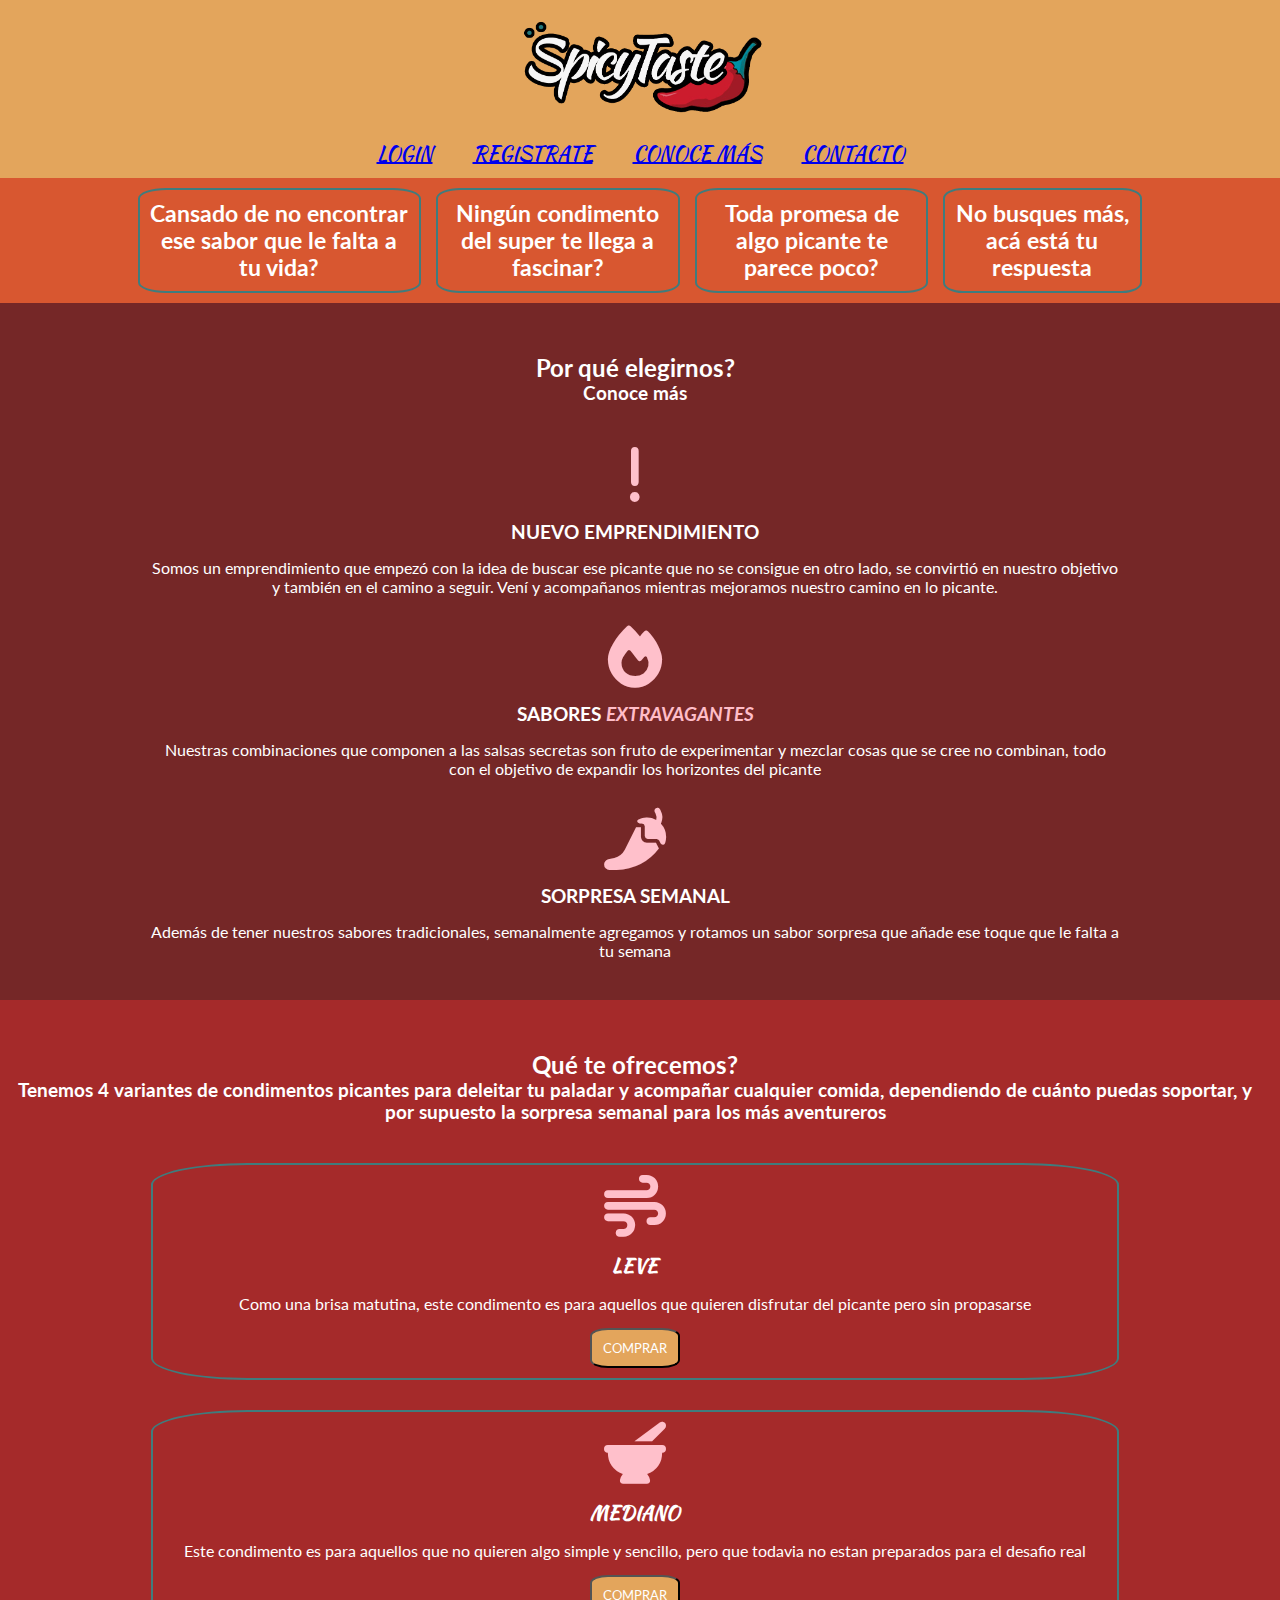
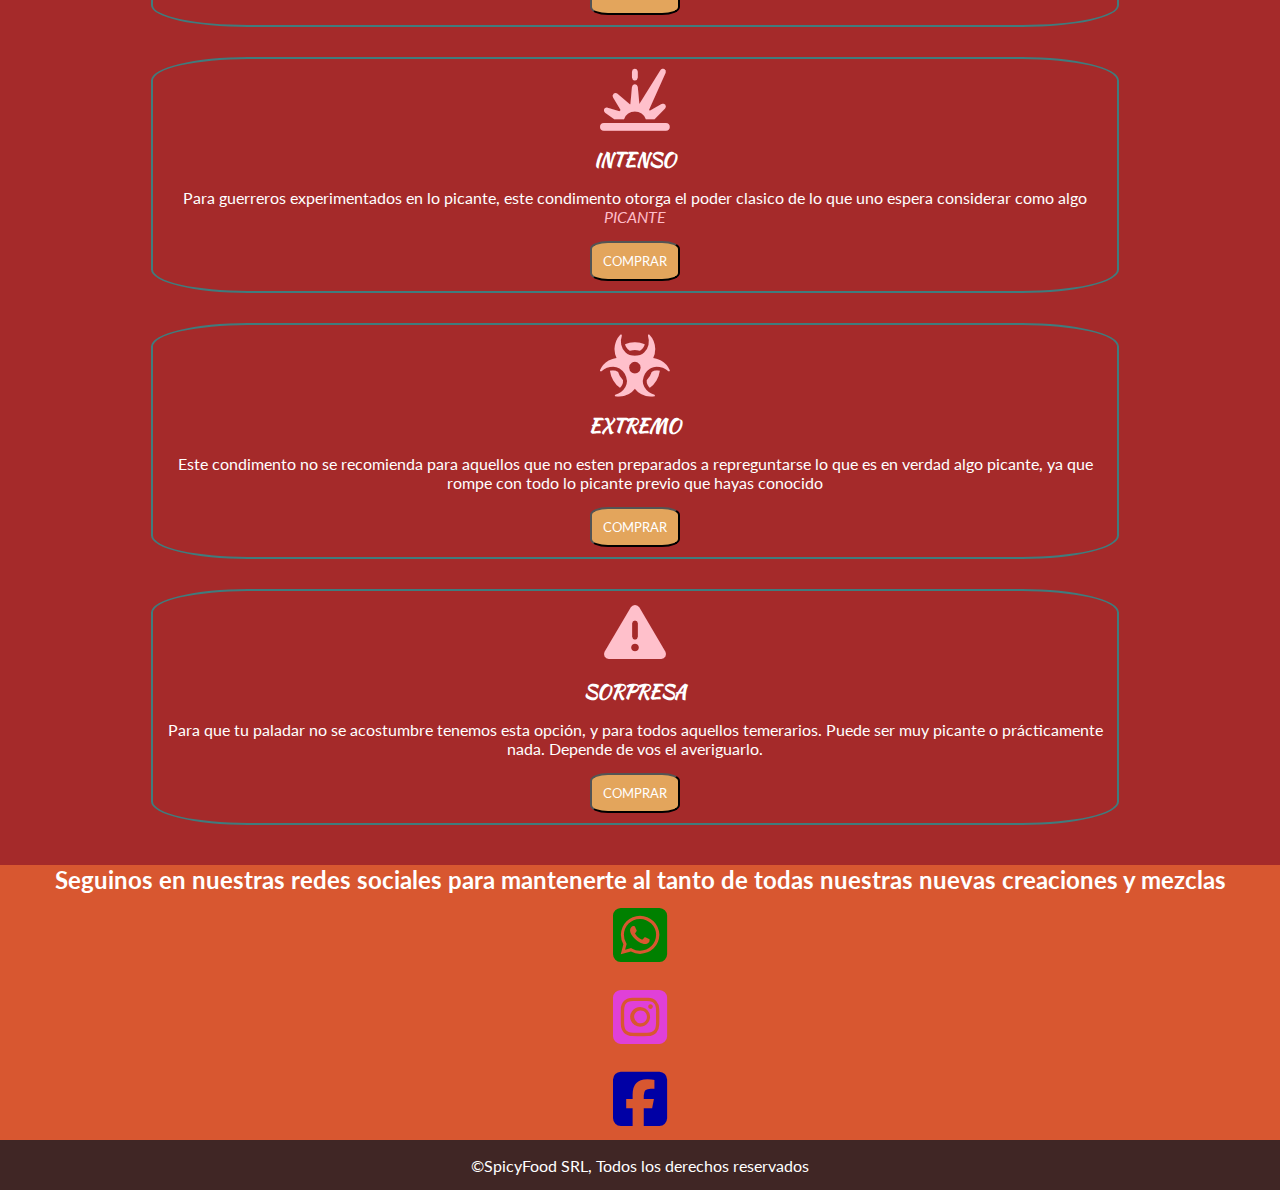
<file: index.html>
<!DOCTYPE html>
<html lang="en">
<head>
    <meta charset="UTF-8">
    <meta http-equiv="X-UA-Compatible" content="IE=edge">
    <meta name="viewport" content="width=device-width, initial-scale=1.0">
    <link rel="stylesheet" href="style.css">
    <link rel="stylesheet" href="https://cdnjs.cloudflare.com/ajax/libs/font-awesome/6.1.1/css/all.min.css">


    <link rel="preconnect" href="https://fonts.googleapis.com">
    <link rel="preconnect" href="https://fonts.gstatic.com" crossorigin>
    <link href="https://fonts.googleapis.com/css2?family=Kaushan+Script&family=Lato:wght@100;300&display=swap" rel="stylesheet">
    <link rel="icon" href="jalap.webp">
    <title>SpicyTaste</title>
</head>
<body>
   <header class="header">
       <!-- IMAGEN  -->
        <div class="header_logo">
            <img class="logo" src="./spicytaste.png" alt="">
        </div>
        <!-- NAVBAR -->
        <nav class="nav">
            <ul class="nav_list">
                <li><a href="./login.html"> LOGIN</a></li>
                <li><a href="./register.html"> REGISTRATE</a></li>
                <li><a href="#conoce"> CONOCE MÁS</a></li>
                <li><a href="#contacto"> CONTACTO</a></li>
            </ul>
        </nav>
   </header>
   <main class="main">
        <!-- SECTION HERO -->
        <section class="hero">
            <div class="hero_img_container">
                <img class="hero_img" src="otroHero.jpg" alt="">
            </div>
            <div class="hero_text">
                <h2>Cansado de no encontrar ese sabor que le falta a tu vida?</h2>
            <h2>Ningún condimento del super te llega a fascinar?</h2>
            <h2>Toda promesa de algo picante te parece poco?</h2>
            <h2>No busques más, acá está tu respuesta</h2>
            </div>
        </section>

        <!-- SECTION 1 - CONOCE MAS -->
        <section class="section_conoce" id="conoce">
        <div class="conoce_titulos">
            <h2>Por qué elegirnos?</h2>
            <h3>Conoce más</h3>
            
        </div>
        <div class="container_conoce">
            <div class="item_conoce">
                <i class="fa-solid fa-exclamation"></i>
                <h3>NUEVO EMPRENDIMIENTO</h3>
                <p>Somos un emprendimiento que empezó con la idea de buscar ese picante que no se consigue en otro lado, se convirtió en nuestro objetivo y también en el camino a seguir. Vení y acompañanos mientras mejoramos nuestro camino en lo picante.</p>
            </div>
            <div class="item_conoce">
                <i class="fa-solid fa-fire"></i>
                <h3>SABORES <span class="conoce_word">EXTRAVAGANTES</span></h3>
                <p>Nuestras combinaciones que componen a las salsas secretas son fruto de experimentar y mezclar cosas que se cree no combinan, todo con el objetivo de expandir los horizontes del picante</p>
            </div>
            <div class="item_conoce">
                <i class="fa-solid fa-pepper-hot"></i>
                <h3>SORPRESA SEMANAL</h3>
                <p>Además de tener nuestros sabores tradicionales, semanalmente agregamos y rotamos un sabor sorpresa que añade ese toque que le falta a tu semana</p>
            </div>

        </div>

        </section>
        <!-- SECTION 2 - NIVELES DE PICANTE +FOTOS-->
        <section class="section_productos">
            <div class="title_productos">
            <h2>Qué te ofrecemos?</h2>
            <h3>Tenemos 4 variantes de condimentos picantes para deleitar tu paladar y acompañar cualquier comida, dependiendo de cuánto puedas soportar, y por supuesto la sorpresa semanal para los más aventureros</h3>
            </div>
            <div class="container_productos">
                <div class="item_productos">
                    <i class="fa-solid fa-wind"></i>
                    <h3>LEVE</h3>
                    <p>Como una brisa matutina, este condimento es para aquellos que quieren disfrutar del picante pero sin propasarse</p>
                    <button class="btn_productos">COMPRAR</button>
                </div>
                <div class="item_productos">
                    <i class="fa-solid fa-mortar-pestle"></i>
                    <h3>MEDIANO</h3>
                    <p>Este condimento es para aquellos que no quieren algo simple y sencillo, pero que todavia no estan preparados para el desafio real</p>
                    <button class="btn_productos">COMPRAR</button>
                </div>
                <div class="item_productos">
                    <i class="fa-solid fa-explosion"></i>
                    <h3>INTENSO</h3>
                    <p>Para guerreros experimentados en lo picante, este condimento otorga el poder clasico de lo que uno espera considerar como algo <span class="conoce_word">PICANTE</span></p>
                    <button class="btn_productos">COMPRAR</button>
                </div>
                <div class="item_productos">
                    <i class="fa-solid fa-biohazard"></i>
                    <h3>EXTREMO</h3>
                    <p>Este condimento no se recomienda para aquellos que no esten preparados a repreguntarse lo que es en verdad algo picante, ya que rompe con todo lo picante previo que hayas conocido</p>
                    <button class="btn_productos">COMPRAR</button>
                </div>
                <div class="item_productos">
                    <i class="fa-solid fa-triangle-exclamation"></i>
                    <h3>SORPRESA</h3>
                    <p>Para que tu paladar no se acostumbre tenemos esta opción, y para todos aquellos temerarios. Puede ser muy picante o prácticamente nada. Depende de vos el averiguarlo.</p>
                    <button class="btn_productos">COMPRAR</button>
                </div>
            </div>     
        </section>
        <!-- SECTION 3 - CONTACTOS -->
        <section class="section_contactos" id="contacto">
            <h2 class="title_contactos">Seguinos en nuestras redes sociales para mantenerte al tanto de todas nuestras nuevas creaciones y mezclas</h2>

            <div class="container_contactos">
                    <a href="https://wa.me/1234567890"><i class="fa-brands fa-whatsapp-square"></i></a>
                    <a href="#"><i class="fa-brands fa-instagram-square"></i></a>
                    <a href="#"><i class="fa-brands fa-facebook-square"></i></a>

            </div>
        </section>
   </main>
   <footer class="footer">

    <p>©SpicyFood SRL, Todos los derechos reservados</p>
   </footer>

</body>
</html>
</file>
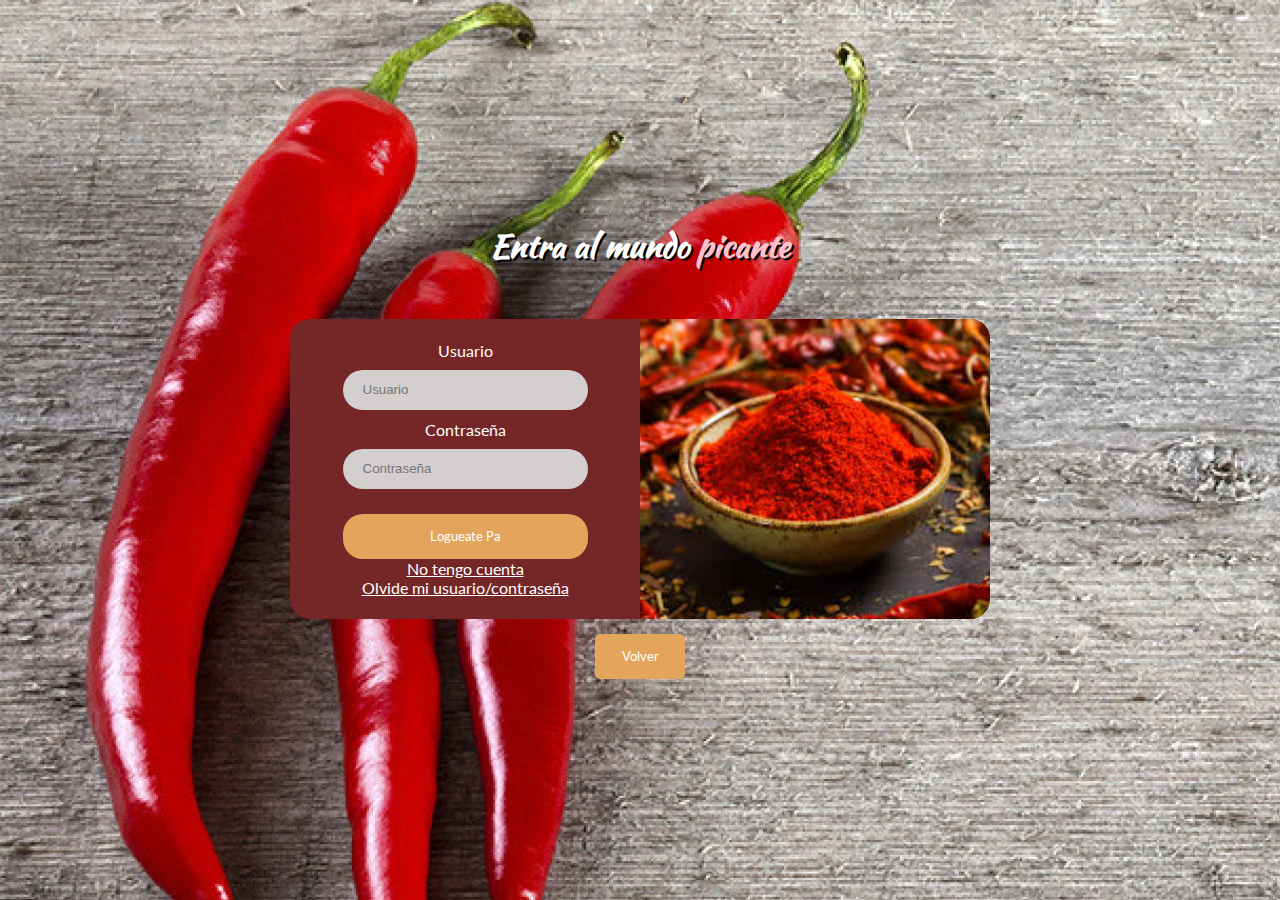
<file: login.html>
<!DOCTYPE html>
<html lang="en">
<head>
    <meta charset="UTF-8">
    <meta http-equiv="X-UA-Compatible" content="IE=edge">
    <meta name="viewport" content="width=device-width, initial-scale=1.0">
    <link rel="stylesheet" href="style.css">
    <link rel="stylesheet" href="https://cdnjs.cloudflare.com/ajax/libs/font-awesome/6.1.1/css/all.min.css">


    <link rel="preconnect" href="https://fonts.googleapis.com">
    <link rel="preconnect" href="https://fonts.gstatic.com" crossorigin>
    <link href="https://fonts.googleapis.com/css2?family=Kaushan+Script&family=Lato:wght@100;300&display=swap" rel="stylesheet">
    <link rel="icon" href="jalap.webp">
    <title>Login</title>
</head>
<body>
    <main class="main_login">
        <div class="container_login">
          <h1 class="title_login">Entra al mundo <span>picante</span></h1>
          <!-- arranca el form -->
          <div class="login__container">
            <form class="forms_login">
              <label for="user">Usuario</label>
              <input type="text" placeholder="Usuario" name="user" id="user" />
              <label for="pass">Contraseña</label>
              <input type="password" name="pass" id="pass" placeholder="Contraseña" />
              <button>Logueate Pa</button>
              <p><a href="./register.html">No tengo cuenta</a></p>
              <p><a href="#">Olvide mi usuario/contraseña</a></p>
            </form>
            <div class="login__img"></div>
          </div class="div_btnlog">
          
          <div class="container_btnlogin"><a href="./index.html"><button class="btn_login">Volver</button></a>
          </div>
        </div>
      </main>
</body>
</html>
</file>
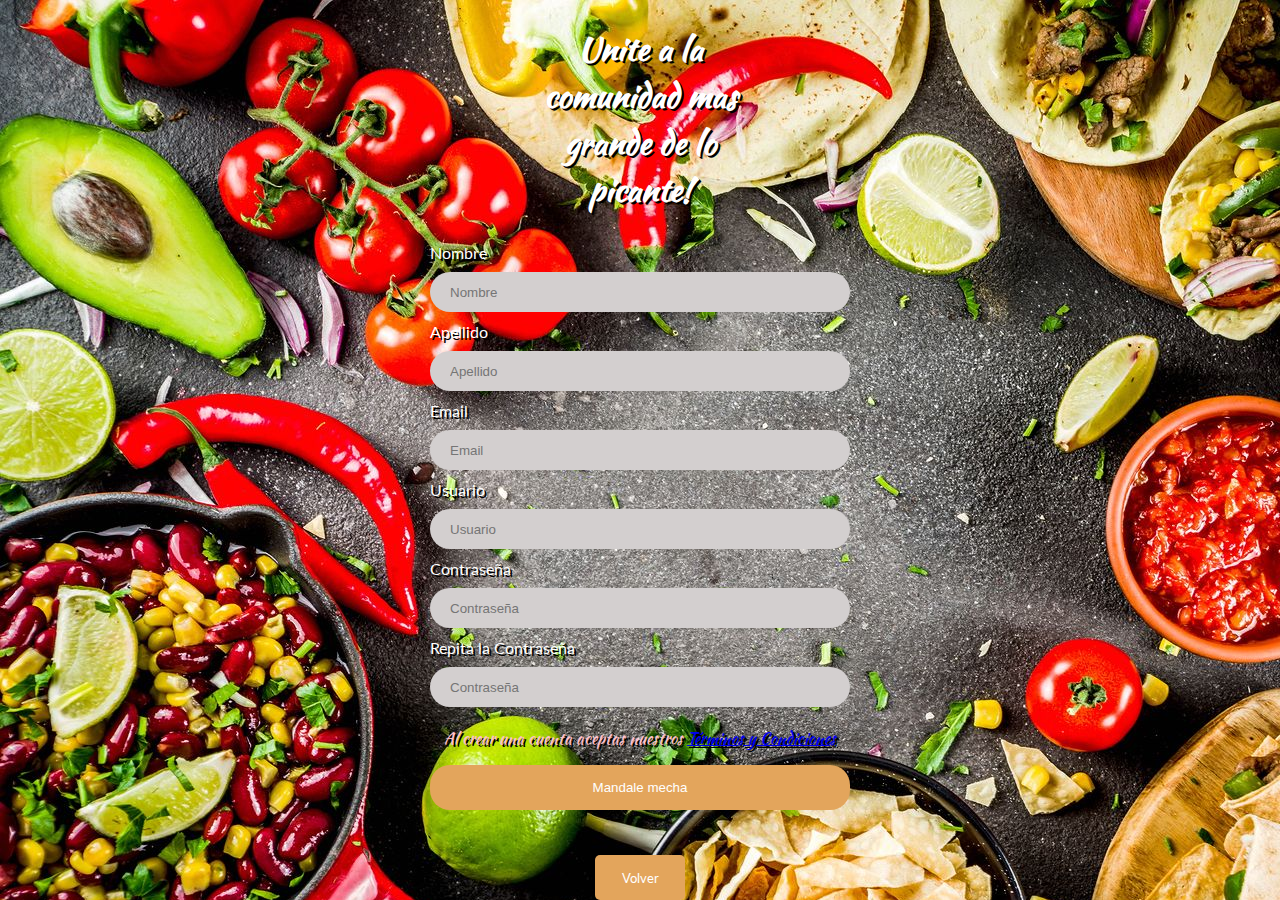
<file: register.html>
<!DOCTYPE html>
<html lang="en">
<head>
    <meta charset="UTF-8">
    <meta http-equiv="X-UA-Compatible" content="IE=edge">
    <meta name="viewport" content="width=device-width, initial-scale=1.0">
    <link rel="stylesheet" href="style.css">
    <link rel="stylesheet" href="https://cdnjs.cloudflare.com/ajax/libs/font-awesome/6.1.1/css/all.min.css">


    <link rel="preconnect" href="https://fonts.googleapis.com">
    <link rel="preconnect" href="https://fonts.gstatic.com" crossorigin>
    <link href="https://fonts.googleapis.com/css2?family=Kaushan+Script&family=Lato:wght@100;300&display=swap" rel="stylesheet">
    <link rel="icon" href="jalap.webp">
    <title>Registrate rey</title>
</head>
<body class="body_register">
    <main class="main_register">
        <div class="container_register">
            <h1 class="title_register">Unite a la comunidad mas grande de lo picante!</h1>
            <!-- form del registro -->
            <div class="register_container">
                <form class="forms_register">
                    <label for="Nombre">Nombre</label>
                    <input type="text" placeholder="Nombre" name="name" id="user" />
                    <label for="Apellido">Apellido</label>
                    <input type="text" placeholder="Apellido" name="surname" id="user" />
                    <label for="Email">Email</label>
                    <input type="email" placeholder="Email" name="email" id="email"/>
                    <label for="Usuario">Usuario</label>
                    <input type="text" placeholder="Usuario" name="user" id="user" />
                    <label for="pass">Contraseña</label>
                    <input type="password" placeholder="Contraseña" name="pass" id="pass" required>
                    <label for="pass-repeat">Repita la Contraseña</label>
                    <input type="password" placeholder="Contraseña" name="pass-repeat" id="pass-repeat" required>
                    <label for=""></label>

                    <p><span class="termncond">Al crear una cuenta aceptas nuestros <a href="#">Términos y Condiciones </a></span></p>
                    <button type="submit" class="registerbtn">Mandale mecha</button>
                    
                </form>
            </div class="div_btnlog">
          
            <div class="container_btnlogin"><a href="./index.html"><button class="btn_login">Volver</button></a>
            </div>
          
        
        </div>
    </main>
</body>
</html>
</file>
<file: style.css>
*{
    margin:0;
    padding:0;
    box-sizing: border-box;
}

/* @import url('https://fonts.googleapis.com/css2?family=Kaushan+Script&display=swap'); */

.header{
    background: #E3A55C;
    width: 100%;
    /* height: 15vh; */
    /* border-bottom: 2px solid yellow; */
    display: flex;
    /* position: sticky; */
    align-items: center;
    justify-content: center;
    /* flex-wrap: nowrap; */
    flex-direction: column;
    /* gap: 15px; */
}

.header_logo{
    display: flex;
    /* align-items: center; */
    justify-content: center;
    /* height: 100%; */
    /* width: 10vw; */
    /* display: none; */
}

.logo{
    width: auto;
    height: auto;
    /* min-height: 100px; */
    max-width: 30%;
    max-height: 30%;
    margin-top: 10px;
}


.nav{
    width: 100%;
    display: flex;
    align-items: center;
    justify-content: center;
    
}
ul{
    list-style: none;
}
.nav_list{
    flex-direction: column;
    width: auto;
    text-align: center;
    color: #ffffff;
    font-family: 'Lato',sans-serif;
    font-weight: lighter 300;
    font-size: 10px;
    display: flex;
    gap: 10px;
    margin-top: 10px;
    margin-bottom: 10px;
    font-family: 'Kaushan Script', cursive;
}

.hero{
    display: flex;
    width: 100%;
    /* max-width: 480px; */
    background-color: #D85730;
    justify-content: center;
    align-items: center;
    /* flex-direction: column; */
    gap: 50px;

}

.hero_text{
    width: 80%;
    max-width: 100%;
    gap:15px;
    padding: 10px;
    display: flex;
    justify-content: center;
    align-items: center;
    flex-direction: column;
    font-family: 'Lato';
    font-size: 10px;
    color:white;
    text-align: center;
    margin: 0 10px 0 10px;

}

.hero_text h2{
    padding: 10px;
    border: 2px solid #3F7C7D;
    border-radius: 10%;
}

.hero_img_container{
    /* height: 70vh; */
    /* width: 100vw; */
    display: none;
    width: 100%;
    height: 100%;
    padding: 10px;
    gap: 20px;
    align-items: center;
    justify-content: center;
}

.hero_img{
    /* width: 50vw; */
    width: auto;
    height: auto;
    max-width: 100%;
    max-height: 100%;
    /* min-width: 800px;
    min-height: 400px; */
    border-radius: 15px;
    margin-top: 30px;
    margin-bottom: 30px;
    /* border: 2px solid yellow; */
    display: none;

}

.main{
    /* background-color: aqua; */
    display: flex;
    justify-content: center;
    align-items: center;
    flex-direction: column;
  
}


.footer{
    background-color: #402625;
    height: 50px;
    color: #ffffff;
    display: flex;
    align-items: center;
    justify-content: center;
    font-family: 'Lato';

}

.section_conoce{
    width: 100%;
    gap: 20px;
    padding: 50px 20px 20px 10px;
    display: flex;
    justify-content: center;
    align-items: center;
    text-align: center;
    flex-direction: column;
    background-color: #752727;


}

.conoce_titulos{
    font-family: 'Lato';
    color: #ffffff;
}

.container_conoce{
    width: 100%;
    max-width: 100%;
    gap: 30px;
    padding: 20px;
    text-align: center;
    display: flex;
    justify-content: space-between;
    align-items: center;
    height:auto;
    flex-direction: column;
}

.item_conoce{
    width: 80%;
    display: flex;
    align-items: center;
    flex-direction: column;
    height: 100%;
    gap: 15px;
    text-align: center;
    font-family: 'Lato';
    color: #ffffff;
}

.conoce_word{
    font-style: italic;
    color: rgb(255, 189, 200);


}

.section_productos{
    width: 100%;
    gap: 20px;
    padding: 50px 20px 20px 10px;
    display: flex;
    justify-content: center;
    align-items: center;
    text-align: center;
    flex-direction: column;
    background-color: brown;
    color: #ffffff;
}

.container_productos{
    width: 100%;
    gap: 30px;
    padding: 20px;
    text-align: center;
    display: flex;
    justify-content: space-between;
    align-items: center;
    height:auto;
    flex-direction: column;
    font-family: 'Lato';
    color: #ffffff; 
}

.container_productos p{
    font-family: 'Lato',sans-serif;
}

.item_productos{
    display: flex;
    align-items: center;
    flex-direction: column;
    width: 80%;
    height: 100%;
    gap: 15px;
    text-align: center;
    font-family: 'Kaushan Script', cursive;
    border: 2px solid #3F7C7D;
    border-radius: 10%;
    padding: 10px;
}

.title_productos{
    font-family: 'Lato';
    color: #ffffff; 
}

.btn_productos{
    height: 40px;
    width: 90px;
    background-color: #E3A55C;
    font-family: 'Lato';
    color: #ffffff; 
    border-radius: 20%;
    align-items: center;
}

.section_contactos{
    background-color: #D85730;
    text-align: center;
    color: #ffffff;
    font-family: 'Lato';
    width: 100%;
}

.container_contactos{
    display: flex;
    flex-direction: column;
    justify-content: center;
    align-items: center;
    width: 100%;
}

.container_contactos i{
    margin-top: 10px;
    margin-bottom: 10px;
}

@media screen and (min-width: 1000px) {
    .nav_list{
        flex-direction: row;
        font-size: 20px;
        gap: 40px;
    }
    .hero_text{
        flex-direction: row;
        font-size: 15px;
    }

    




}










/* 
.fa-exclamation{
    font-size: 62px;
    color: pink;
}

.fa-fire{
    font-size: 62px;
    color: pink;
}

.fa-pepper-hot{
    font-size: 62px;
    color: pink;
} */


.fa-solid{
    font-size: 62px;
    color: pink;
}

.fa-whatsapp-square{

    font-size: 62px;
    color: green;
}
.fa-instagram-square{
    font-size: 62px;
    color: rgb(224, 64, 216);
}
.fa-facebook-square{
    font-size: 62px;
    color: rgb(0, 0, 165);
}

/* /////////////////////////////////////////////////////////////////////// */

/* LOGIN CSS */
.container_login {
    width: 100%;
    height: 100vh;
    display: flex;
    flex-direction: column;
    justify-content: center;
    align-items: center;
  }
  
  .title_login {
    margin-bottom: 50px;
    max-width: 250px;
    text-align: center;
    font-family: 'Kaushan Script', cursive;
    color: #ffffff;
  }

  .title_login span{
    color:pink;
  }
  
  .login__container {
    display: flex;
    flex-direction: column;
    justify-content: center;
    align-items: center;
    width: 100%;
    background-color:transparent ;
    text-align: center;
  }
  
  .forms_login {
    display: flex;
    flex-direction: column;
    width: 75%;
    max-width: 600px;
    font-family: 'Lato',sans-serif;
    color: #ffffff;
  }
  
  .forms_login label {
    padding-bottom: 10px;
  }
  
  .forms_login input {
    height: 40px;
    margin-bottom: 10px;
    border: none;
    padding: 0 20px;
    border-radius: 20px;
    -webkit-border-radius: 20px;
    -moz-border-radius: 20px;
    -ms-border-radius: 20px;
    -o-border-radius: 20px;
    color: #d3cfcf;
    background-color: #d3cfcf;
  }
  
  input:focus {
    outline: none;
  }
  
  .forms_login button {
    height: 45px;
    background: #E3A55C;
    color: white;
    border: none;
    border-radius: 20px;
    -webkit-border-radius: 20px;
    -moz-border-radius: 20px;
    -ms-border-radius: 20px;
    -o-border-radius: 20px;
    margin-top: 15px;
    cursor: pointer;
    transition: all 0.3s;
    -webkit-transition: all 0.3s;
    -moz-transition: all 0.3s;
    -ms-transition: all 0.3s;
    -o-transition: all 0.3s;
    font-family: 'Lato',sans-serif;
  }
  
  .forms_login button:hover {
    background-color: #111235;
  }
  
  .login__img {
    display: none;
  }
  
 
  .container_btnlogin{
    width: 70%;
    display: flex;
    justify-content: center;
    align-items: center;
  }

  .btn_login{
    /* background-color: #752727; */
    justify-content: end;
    align-items: flex-end;
    align-self: flex-end;
    height: 45px;
    width: 90px;
    background: #E3A55C;
    color: white;
    border: none;
    border-radius: 5px;
    /* -webkit-border-radius: 20px;
    -moz-border-radius: 20px;
    -ms-border-radius: 20px;
    -o-border-radius: 20px; */
    margin-top: 15px;
    cursor: pointer;
    transition: all 0.3s;
    -webkit-transition: all 0.3s;
    -moz-transition: all 0.3s;
    -ms-transition: all 0.3s;
    -o-transition: all 0.3s;
    font-family: 'Lato',sans-serif;
  }
  
  @media screen and (min-width: 1000px) {
    .login__container {
      background: #752727;
      max-width: 700px;
      width: 100%;
      max-height: 300px;
      height: 100%;
      border-radius: 20px;
      -webkit-border-radius: 20px;
      -moz-border-radius: 20px;
      -ms-border-radius: 20px;
      -o-border-radius: 20px;
      flex-direction: row;
    }
    
    .login__container a{
        color: #ffffff;
        
    }
    .login__container a:hover{
        color: red;
    }
    .login__img {
      display: block;
      background-image: url(images.jpg);
      background-size: cover;
      background-position: center;
      background-repeat: no-repeat;
      width: 100%;
      height: 100%;
      border-radius: 0 20px 20px 0;
    }
  
    .forms_login {
      width: 100%;
      display: flex;
      flex-direction: column;
      justify-content: center;
      align-items: center;
    }
  
    .forms_login label,
    .forms_login input {
      width: 70%;
    }
  
    .forms_login button {
      width: 70%;
    }
  
    .title_login {
      max-width: 500px;
      text-shadow: 2px 2px black;

    }
  }
  

  .main_login{
    background-image: url(bckgimg2.webp);
  }


  /* FIN LOGIN CSS */

  /* /////////////////////////////////////////////////////////////////////// */


  /* REGISTER CSS */

  .main_register{
    background-image: url(spicyhero.jpeg);
    width: 100%;
    height: 100vh;
    display: flex;
    flex-direction: column;
    justify-content: center;
    align-items: center;
  }

  .container_register {
    width: 100%;
    height: 100vh;
    display: flex;
    flex-direction: column;
    justify-content: center;
    align-items: center;
  }

  .container_register button{
    gap: 20px;


  }

  .title_register {
     margin-top: 25px;
    /* margin-bottom: 50px;  */
    max-width: 250px;
    text-align: center;
    font-family: 'Kaushan Script', cursive;
    color: #ffffff;
    text-shadow: 2px 2px black;
  }
  .register_container {
    display: flex;
    flex-direction: column;
    justify-content: center;
    align-items: center;
    width: 100%;
    height: 100vh;
    max-height: 100%;
    max-width: 100%;
  }

  .registerbtn{
    gap: 20px;
  }

  .forms_register {
    display: flex;
    flex-direction: column;
    width: 75%;
    max-width: 600px;
    font-family: 'Lato',sans-serif;
    color: #ffffff;
    text-shadow: 2px 2px black;
  }

  .forms_register label {
    padding-bottom: 10px;
  }
  
  .forms_register input {
    height: 40px;
    margin-bottom: 10px;
    border: none;
    padding: 0 20px;
    border-radius: 20px;
    -webkit-border-radius: 20px;
    -moz-border-radius: 20px;
    -ms-border-radius: 20px;
    -o-border-radius: 20px;
    color: #ffffff;
    background-color: #d3cfcf;
  }
  
  input:focus {
    outline: none;
  }
  
  .forms_register button {
    height: 45px;
    background: #E3A55C;
    color: white;
    border: none;
    border-radius: 20px;
    -webkit-border-radius: 20px;
    -moz-border-radius: 20px;
    -ms-border-radius: 20px;
    -o-border-radius: 20px;
    margin-top: 15px;
    cursor: pointer;
    transition: all 0.3s;
    -webkit-transition: all 0.3s;
    -moz-transition: all 0.3s;
    -ms-transition: all 0.3s;
    -o-transition: all 0.3s;
  }
  
  .forms_register button:hover {
    background-color: #111235;
  }
  

  .termncond{
    font-family: 'Kaushan Script', cursive;
    color: pink;
  }
  @media screen and (min-width: 1000px) {
    .register__container {
      background: #752727;
      max-width: 700px;
      width: 100%;
      max-height: 300px;
      height: 100%;
      border-radius: 20px;
      -webkit-border-radius: 20px;
      -moz-border-radius: 20px;
      -ms-border-radius: 20px;
      -o-border-radius: 20px;
      flex-direction: row;
    }
  

  
    .forms_register {
      width: 100%;
      display: flex;
      flex-direction: column;
      justify-content: center;
      align-items: center;
    }
  
    .forms_register label,
    .forms_register input {
      width: 70%;
    }
  
    .forms_register button {
      width: 70%;
    }
  
    .title_register {
      /* max-width: 500px; */
      text-shadow: 2px 2px black;

    }
  }
  

  .body_register{
    background-image: url(bckgimg2.webp);
    width: 100%;
    height: 100%;
  }







  
  /* FIN REGISTER CSS */
</file>
